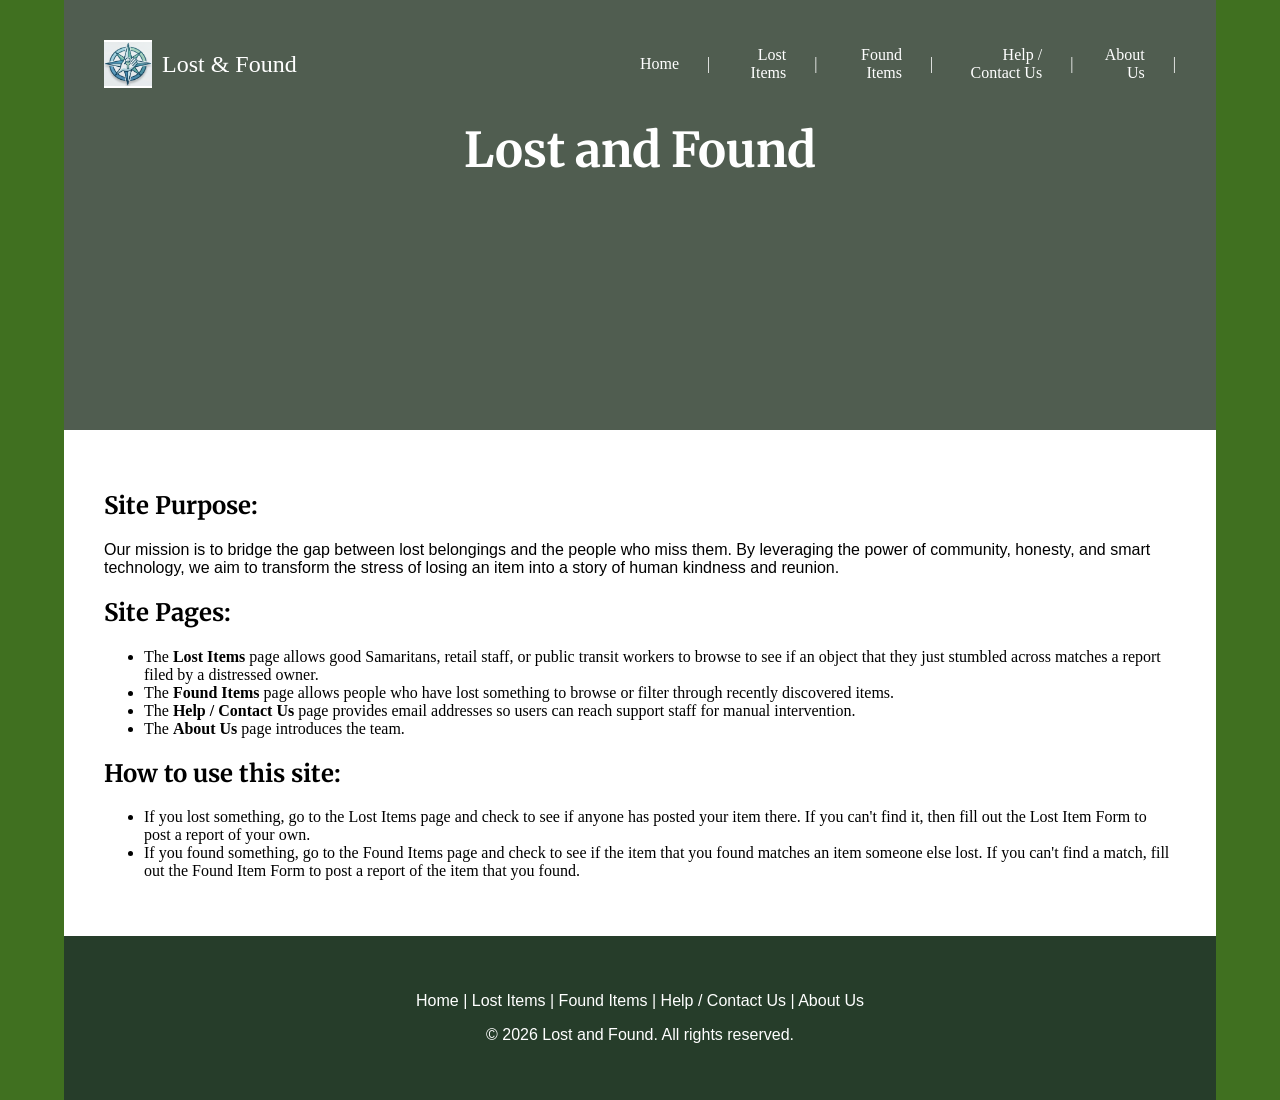
<file: index.html>
<!DOCTYPE html>
<html lang="en">

<head>
    <meta charset="UTF-8">
    <meta name="viewport" content="width=device-width, initial-scale=1.0">
    <title>Lost & Found</title>
    <link rel="stylesheet" href="style.css">
</head>

<body>

    <header class="content_container">
        <div class="bar">
            <div>
                <img class="logo" src="images/compass.png" alt="Logo">
                <a href="index.html">Lost & Found</a>
            </div>

            <nav>
                <a href="index.html">Home</a> |
                <a href="lost.html">Lost Items</a> |
                <a href="found.html">Found Items</a> |
                <a href="help_contact_us.html">Help / Contact Us</a> |
                <a href="about_us.html">About Us</a> |
            </nav>
        </div>
        <h1>Lost and Found</h1>
    </header>

    <main class="content_container">
        <h2>Site Purpose:</h2>

        <p>
            Our mission is to bridge the gap between lost belongings and the people who miss them. By leveraging the
            power of community, honesty, and smart technology, we aim to transform the stress of losing an item into a
            story of human kindness and reunion.
        </p>

        <h2>Site Pages:</h2>
        <ul>
            <li>The <a href="lost.html"><strong>Lost Items</strong></a> page allows good Samaritans, retail staff, or
                public transit workers to browse to see if an object that they just stumbled across matches a report
                filed by a distressed owner.</li>
            <li>The <a href="found.html"><strong>Found Items</strong></a> page allows people who have lost something to
                browse or filter through recently discovered items.</li>
            <li>The <a href="help_contact_us.html"><strong>Help / Contact Us</strong></a> page provides email addresses
                so users can reach support staff for manual intervention.</li>
            <li>The <a href="about_us.html"><strong>About Us</strong></a> page introduces the team.</li>
        </ul>

        <h2>How to use this site:</h2>
        <ul>
            <li>If you lost something, go to the Lost Items page and check to see if anyone has posted your item there.
                If you can't find it, then fill out the Lost Item Form to post a report of your own.</li>
            <li>If you found something, go to the Found Items page and check to see if the item that you found matches
                an item someone else lost. If you can't find a match, fill out the Found Item Form to post a report of
                the item that you found.</li>
        </ul>
    </main>

    <footer class="content_container">
        <p>
            <a href="index.html">Home</a> |
            <a href="lost-items.html">Lost Items</a> |
            <a href="found-items.html">Found Items</a> |
            <a href="help_contact_us.html">Help / Contact Us</a> |
            <a href="about-us.html">About Us</a>
        </p>

        <p>&copy; 2026 Lost and Found. All rights reserved.</p>
    </footer>
</body>

</html>
</file>
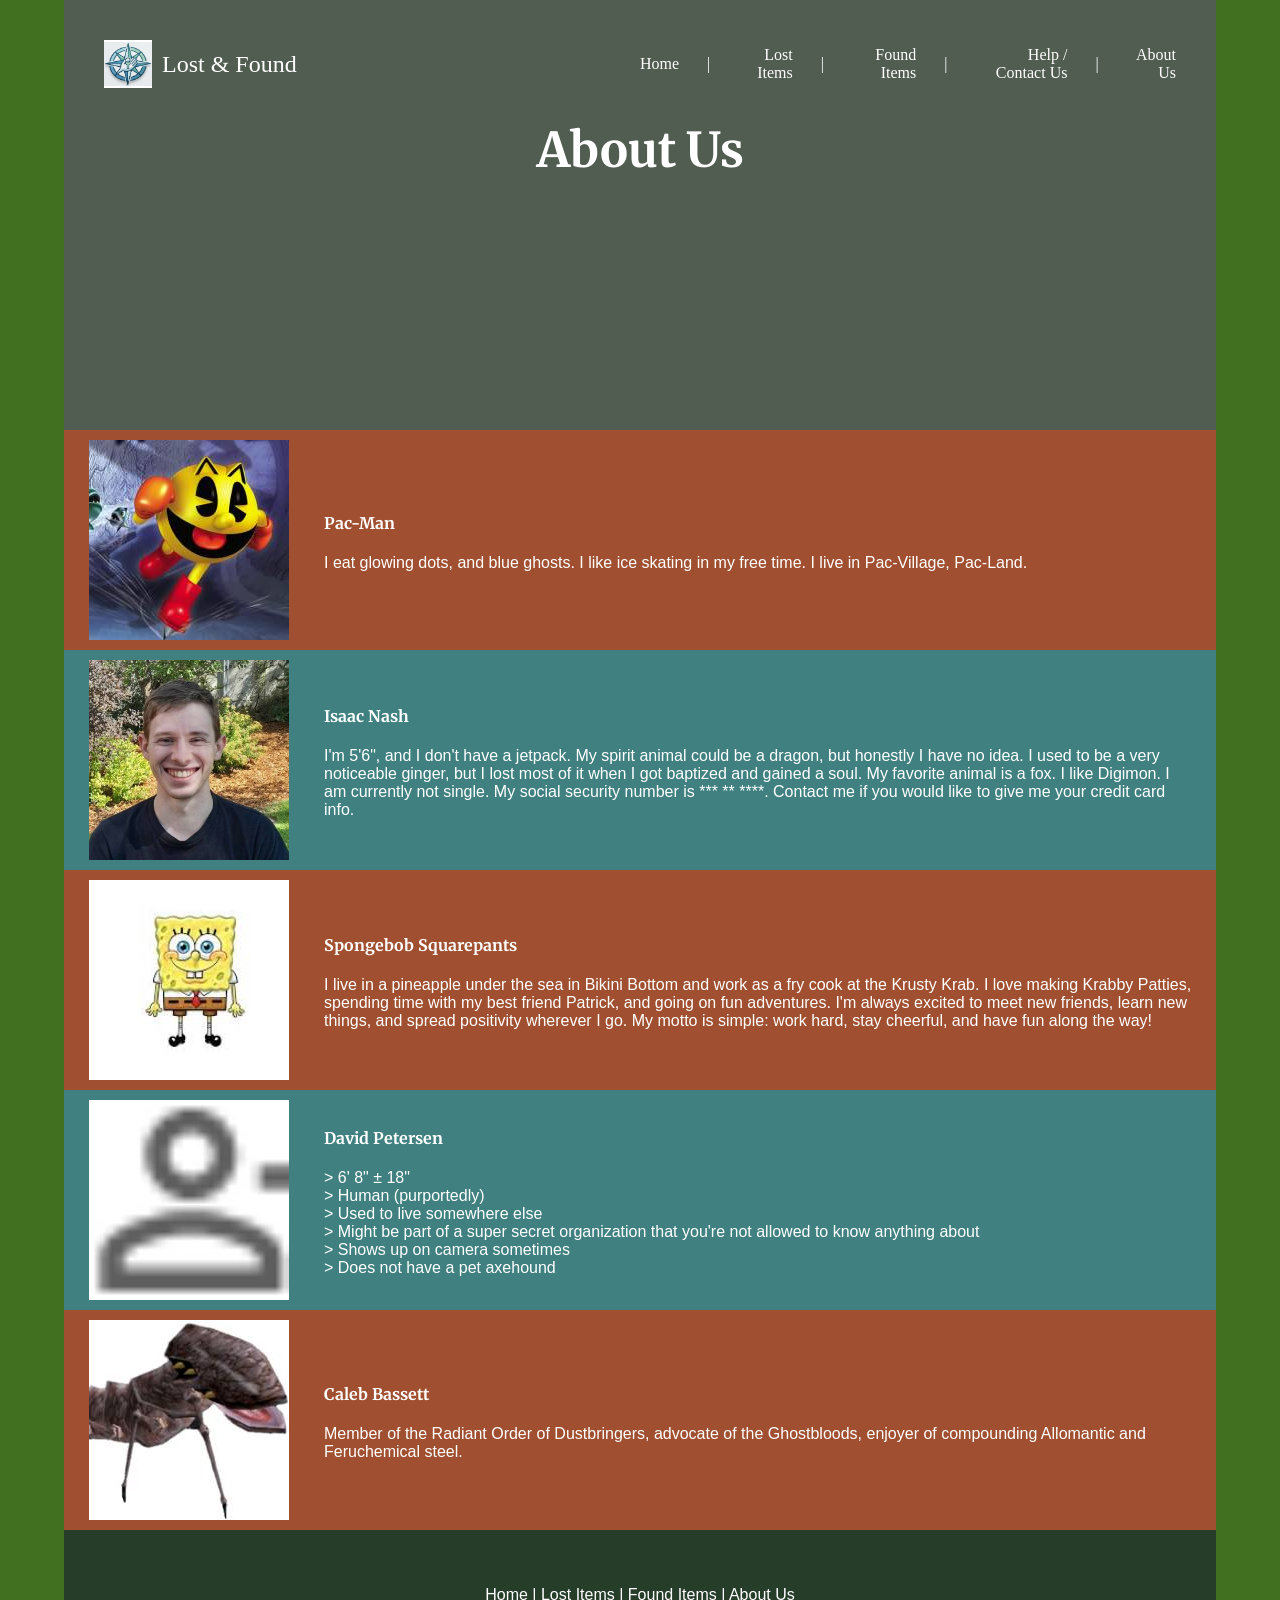
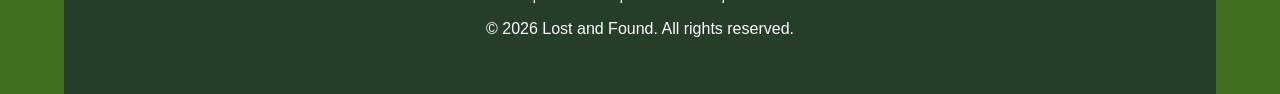
<file: about_us.html>
<!DOCTYPE html>
<html lang="en">

<head>
    <meta charset="UTF-8">
    <meta name="viewport" content="width=device-width, initial-scale=1.0">
    <title>About Us</title>
    <link rel="stylesheet" href="style.css">
</head>

<body>
    <header class="content_container">
        <div class="bar">
            <div>
                <img class="logo" src="images/compass.png" alt="Logo">
                <a href="index.html">Lost & Found</a>
            </div>
            <nav>
                <a href="index.html">Home</a> |
                <a href="lost.html">Lost Items</a> |
                <a href="found.html">Found Items</a> |
                <a href="help_contact_us.html">Help / Contact Us</a> |
                <a href="about_us.html">About Us</a>
            </nav>
        </div>
        <h1>About Us</h1>
    </header>
    <main class="people_container">
        <div>
            <div class="about_me orange">
                <img src="images/pac-man.jpg" alt="Pac-Man">
                <div>
                    <h4>Pac-Man</h4>
                    <p>I eat glowing dots, and blue ghosts. I like ice skating in my free time. I live in Pac-Village,
                        Pac-Land.</p>
                </div>
            </div>
            <div class="about_me cyan">
                <img src="images/isaac_nash_bigger.jpg">
                <div>
                    <h4>Isaac Nash</h4>
                    <p>I'm 5'6", and I don't have a jetpack. My spirit animal could be a dragon, but honestly I have no
                        idea. I used to be a very noticeable ginger, but I lost most of it when I got baptized and
                        gained a soul. My favorite animal is a fox. I like Digimon. I am currently not single. My social
                        security number is *** ** ****. Contact me if you would like to give me your credit card info.
                    </p>
                </div>
            </div>
            <div class="about_me orange">
                <img src="images/spongebob.jpg" alt="Spongebob Squarepants">
                <div>
                    <h4>Spongebob Squarepants</h4>
                    <p>I live in a pineapple under the sea in Bikini Bottom and work as a fry cook at the Krusty Krab. I
                        love making Krabby Patties, spending time with my best friend Patrick, and going on fun
                        adventures. I'm always excited to meet new friends, learn new things, and spread positivity
                        wherever I go. My motto is simple: work hard, stay cheerful, and have fun along the way!</p>
                </div>
            </div>
            <div class="about_me cyan">
                <img  src="images/david_petersen.jpg" alt="David Petersen">
                <div>
                    <h4>David Petersen</h4>
                    <p>> 6' 8" ± 18"<br />
                        > Human (purportedly)<br />
                        > Used to live somewhere else<br />
                        > Might be part of a super secret organization that you're not allowed to know anything
                        about<br />
                        > Shows up on camera sometimes<br />
                        > Does not have a pet axehound</p>
                </div>
            </div>
            <div class="about_me orange">
                <img src="images/caleb_basset.jpg" alt="Caleb Bassett">
                <div>
                    <h4>Caleb Bassett</h4>
                    <p>Member of the Radiant Order of Dustbringers, advocate of the Ghostbloods, enjoyer of compounding
                        Allomantic and Feruchemical steel.</p>
                </div>
            </div>
        </div>
    </main>
    <footer class="content_container">
        <p>
            <a href="index.html">Home</a> |
            <a href="lost-items.html">Lost Items</a> |
            <a href="found-items.html">Found Items</a> |
            <a href="about-us.html">About Us</a>
        </p>

        <p>&copy; 2026 Lost and Found. All rights reserved.</p>
    </footer>
</body>

</html>
</file>
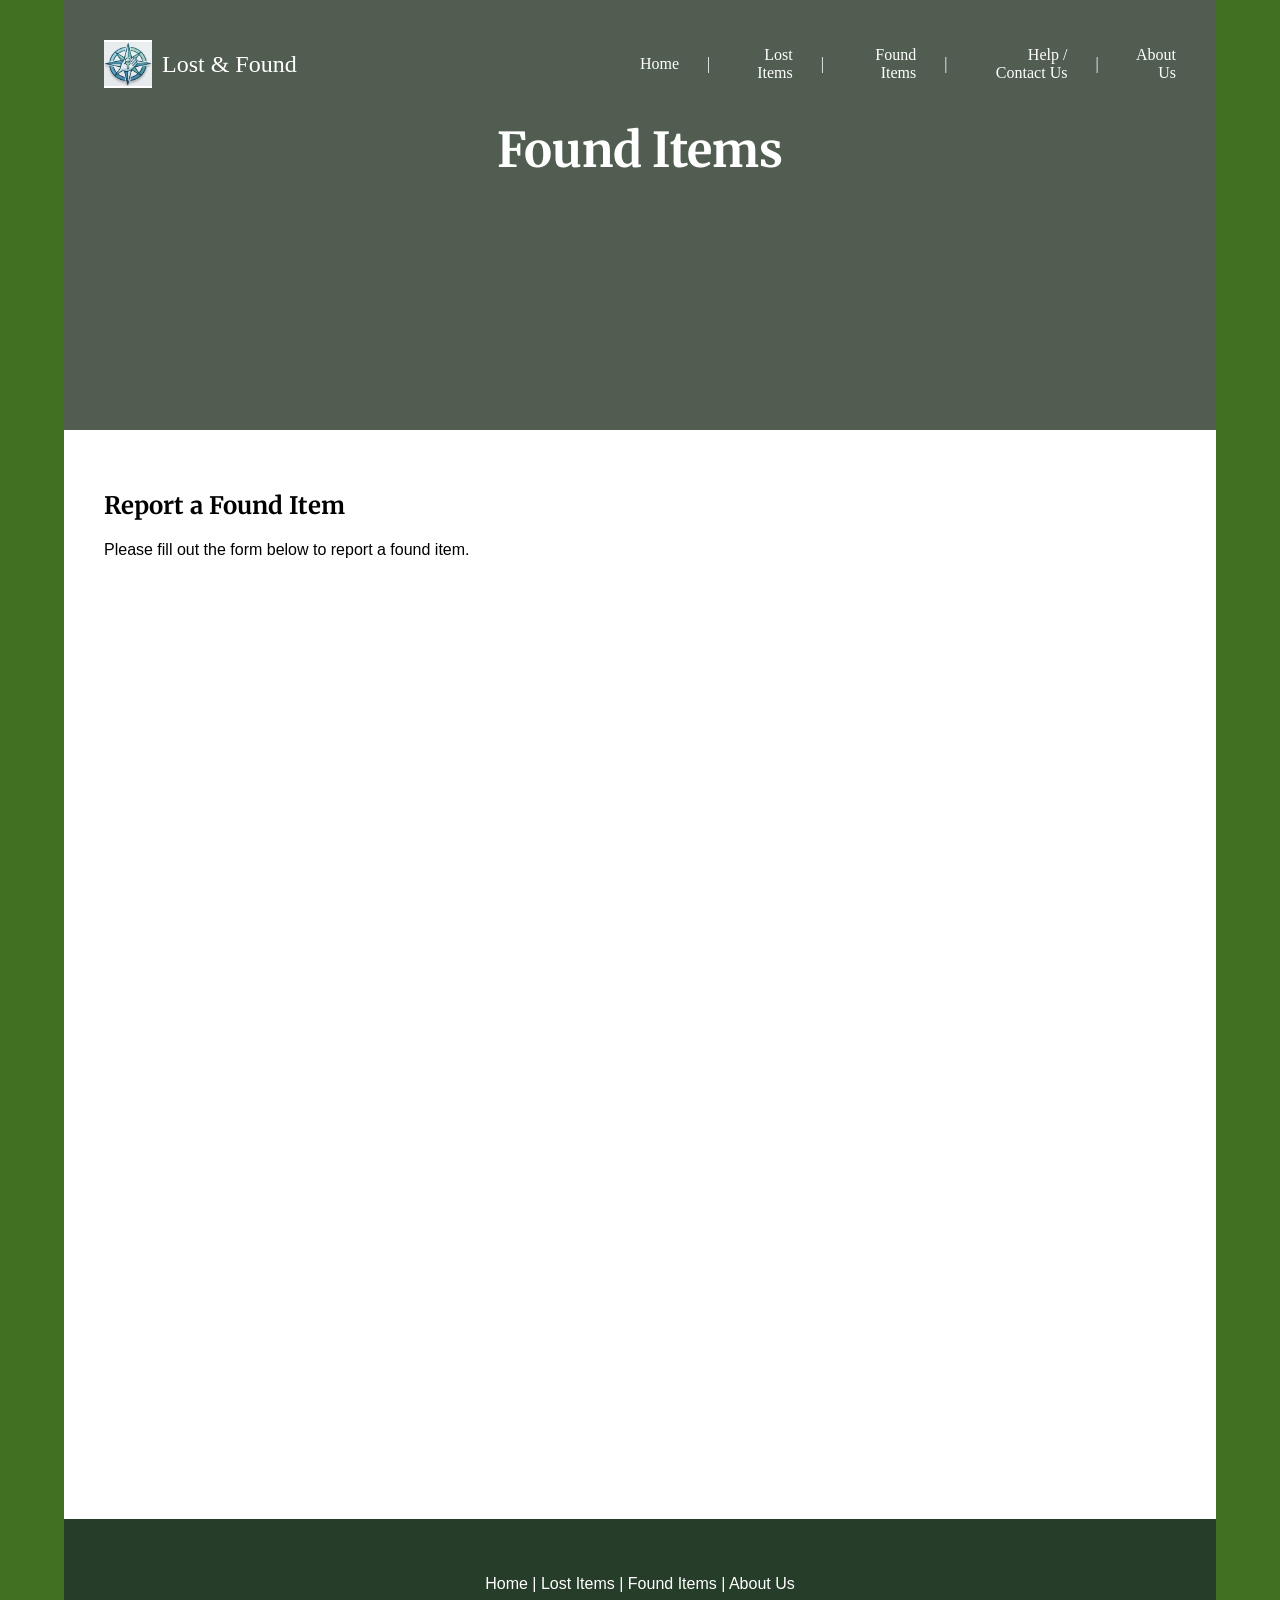
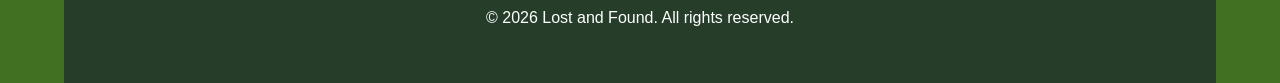
<file: found.html>
<!DOCTYPE html>
<html lang="en">
<head>
    <meta charset="UTF-8">
    <meta name="viewport" content="width=device-width, initial-scale=1.0">
    <title>Lost & Found</title>
    <link rel="stylesheet" href="style.css">
</head>
<body>

    <header class="content_container">
        <div class="bar">
            <div>
                <img class="logo" src="images/compass.png" alt="Logo">
                <a href="index.html">Lost & Found</a>
            </div>
            <nav>
                <a href="index.html">Home</a> |
                <a href="lost.html">Lost Items</a> |
                <a href="found.html">Found Items</a> |
                <a href="help_contact_us.html">Help / Contact Us</a> |
                <a href="about_us.html">About Us</a>
            </nav>
        </div>

        <h1>Found Items</h1>
    </header>

    <main class="content_container">
        <h2>Report a Found Item</h2>
    
        <p>
            Please fill out the form below to report a found item.
        </p>
    
        <iframe 
            src="https://docs.google.com/forms/d/e/1FAIpQLSfAceC3kE1WgA2q0cP3luHxrWCTHu2iXd3Yi6xq3Q260uDH4w/viewform?embedded=true">
        </iframe>
    </main>

    <footer class="content_container">
        <p>
            <a href="index.html">Home</a> |
            <a href="lost.html">Lost Items</a> |
            <a href="found.html">Found Items</a> |
            <a href="about_us.html">About Us</a>
        </p>

        <p>&copy; 2026 Lost and Found. All rights reserved.</p>
    </footer>

</body>
</html>
</file>
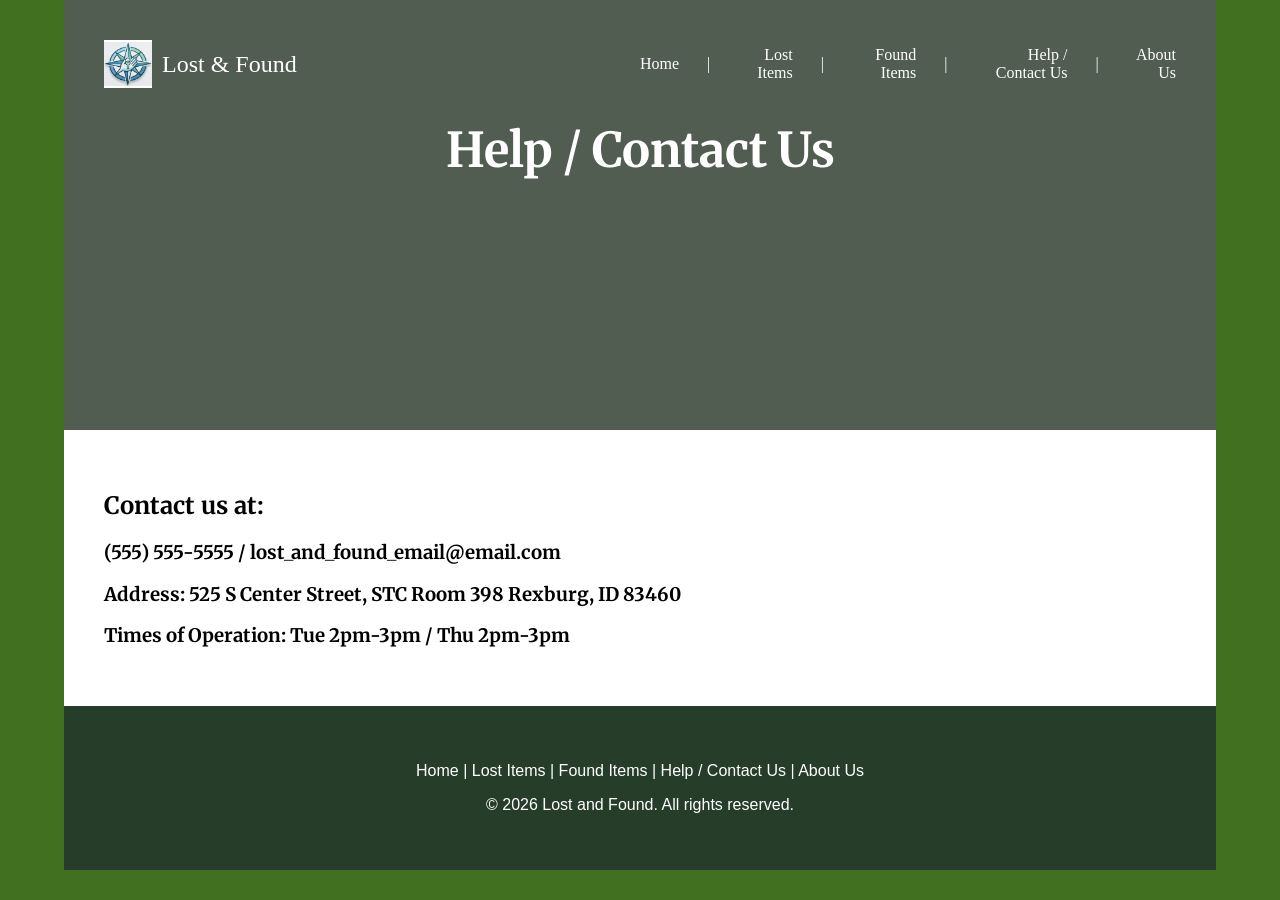
<file: help_contact_us.html>
<!DOCTYPE html>
<html lang="en">
<head>
    <meta charset="UTF-8">
    <meta name="viewport" content="width=device-width, initial-scale=1.0">
    <title>Help / Contact Us</title>
    <link rel="stylesheet" href="style.css">
</head>

<body>

    <header class="content_container">
        <div class="bar">
            <div>
                <img class="logo" src="images/compass.png" alt="Logo">
                <a href="index.html">Lost & Found</a>
            </div>

            <nav>
                <a href="index.html">Home</a> |
                <a href="lost.html">Lost Items</a> |
                <a href="found.html">Found Items</a> |
                <a href="help_contact_us.html">Help / Contact Us</a> |
                <a href="about_us.html">About Us</a>
            </nav>
            </div>

        <h1>Help / Contact Us</h1>

    </header>

    <main class="content_container">
        <h2>Contact us at:</h2>
        <h3>
            (555) 555-5555 /
            lost_and_found_email@email.com
        </h3>

        <h3>
            Address:
            525 S Center Street, STC Room 398
            Rexburg, ID 83460
        </h3>

        <h3>
            Times of Operation:
            Tue 2pm-3pm /
            Thu 2pm-3pm
        </h3>

    </main>

    <footer class="content_container">

        <p>
            <a href="index.html">Home</a> |
            <a href="lost-items.html">Lost Items</a> |
            <a href="found-items.html">Found Items</a> |
            <a href="help_contact_us.html">Help / Contact Us</a> |
            <a href="about-us.html">About Us</a>
        </p>

        <p>&copy; 2026 Lost and Found. All rights reserved.</p>

    </footer>

</body>
</html>
</file>
<file: style.css>
/* everything that is not within the @media screen is for the mobile view*/

/* Loads in the font for the headers; leave this at the top of the CSS file unless adding an @charset above it */
@import url('https://fonts.googleapis.com/css2?family=Merriweather:wght@400;700&display=swap');

body {
    /*I decided that leaving the body with the background would be easier*/
    background: #407020;

    margin: 0;
}

.content_container {
    /*somebody else come up with a better name for this class please*/
    /*put this class in the <header> <main> and <footer> tags so that it's all uniform.*/


    margin: 0 3%;
    padding: 3%;
}

h1 {
    text-align: center;
}

header {
    color: white;
}

a {
    text-decoration: none;
    color: inherit;
}

main {
    background: white;
}


/* Header Font */
h1,
h2,
h3,
h4,
h5,
h6 {
    font-family: Merriweather, Georgia, serif;
}

/* Normal text font*/
p {
    font-family: "Trebuchet MS", sans-serif;
}


/* This stuff is for the About Me Page */
.about_me {
    color: white;
    display: grid;
}

.about_me img {
    height: auto;
    width: 150px;
    justify-self: center;
    margin: 10px;
}

.about_me div {
    padding: 10px;
}

.orange {
    background: #a05030;
}

.cyan {
    background: #408080;
}

iframe {
    width: 100%;
    height: 900px;
    border-style: none;
    /* frameborder: 0;
    marginheight: 0;
    marginwidth: 0; */
}

@media screen and (min-width: 426px) {

    /* This is for non-mobile view. In other words, if you are looking at it on a computer, but it in here.*/
    .content_container {
        margin: 0 5%;
        padding: 40px;
    }



    .bar {
        display: grid;
        grid-template-columns: 1fr 1fr;
        align-items: center;
    }
    .bar div{
        display: grid;
        grid-template-columns: auto auto;
        align-items: center;
        justify-content: start;
    }

    .bar div a {
        padding: 10px;
        font-size: 1.5em;
    }

    .bar nav {
        text-align: right;
    }

    h1 {
        font-size: 3em;
    }

    .about_me {
        display: flex;
        align-items: center;
    }

    .people_container{
        margin: 0 5%;
    }

    .about_me img {
        height: 200px;
        width: 200px;
        margin: 10px 25px;
    }

    .about_me div {
        padding-right: 20px;
    }

}


/* header */

header {
    min-height: 350px;
    color: white;
    background: #505d50;
}

.top-nav {
    display: flex;
    align-items: center;
    justify-content: space-between;
    padding: 14px 28px;
}

.brand {
    display: flex;
    align-items: center;
    gap: 12px;
    color: white;
    font-size: 21px;
    font-weight: bold;
    text-decoration: none;
}

.logo {
    width: 48px;
    height: 48px;
    object-fit: contain;
    background-color: white;
}

nav {
    display: flex;
    align-items: center;
    gap: 28px;
}

nav a {
    color: white;
    font-size: 16px;
    text-decoration: none;
}

nav a:hover,
nav a.active {
    font-weight: bold;
    text-decoration: underline;
    text-underline-offset: 6px;
}

.hero {
    display: flex;
    min-height: 270px;
    align-items: center;
    justify-content: center;
    text-align: center;
}

.hero h1 {
    margin: 0;
    font-family: Georgia, "Times New Roman", serif;
    font-size: 52px;
}

/* Footer */

footer {
    padding: 30px;
    color: white;
    text-align: center;
    background-color: #263d2a;
}

footer a {
    color: white;
}
</file>
